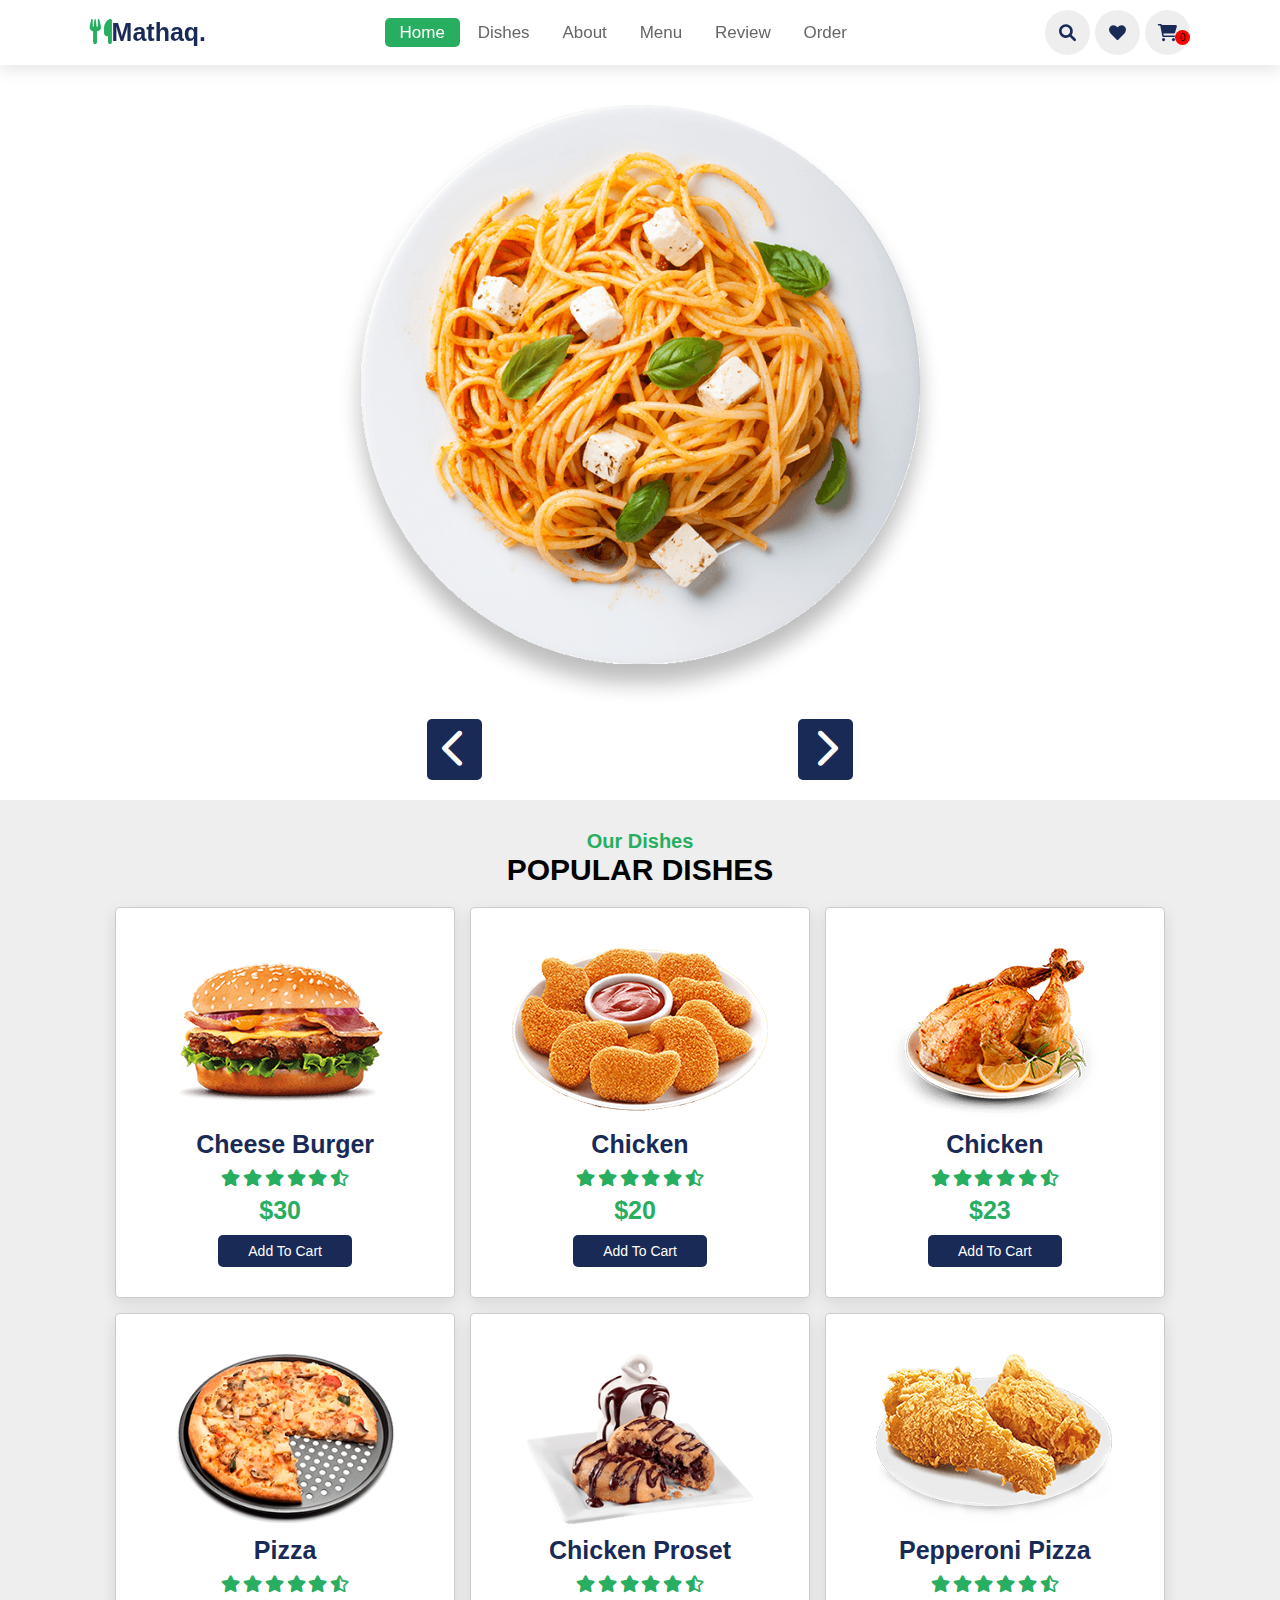
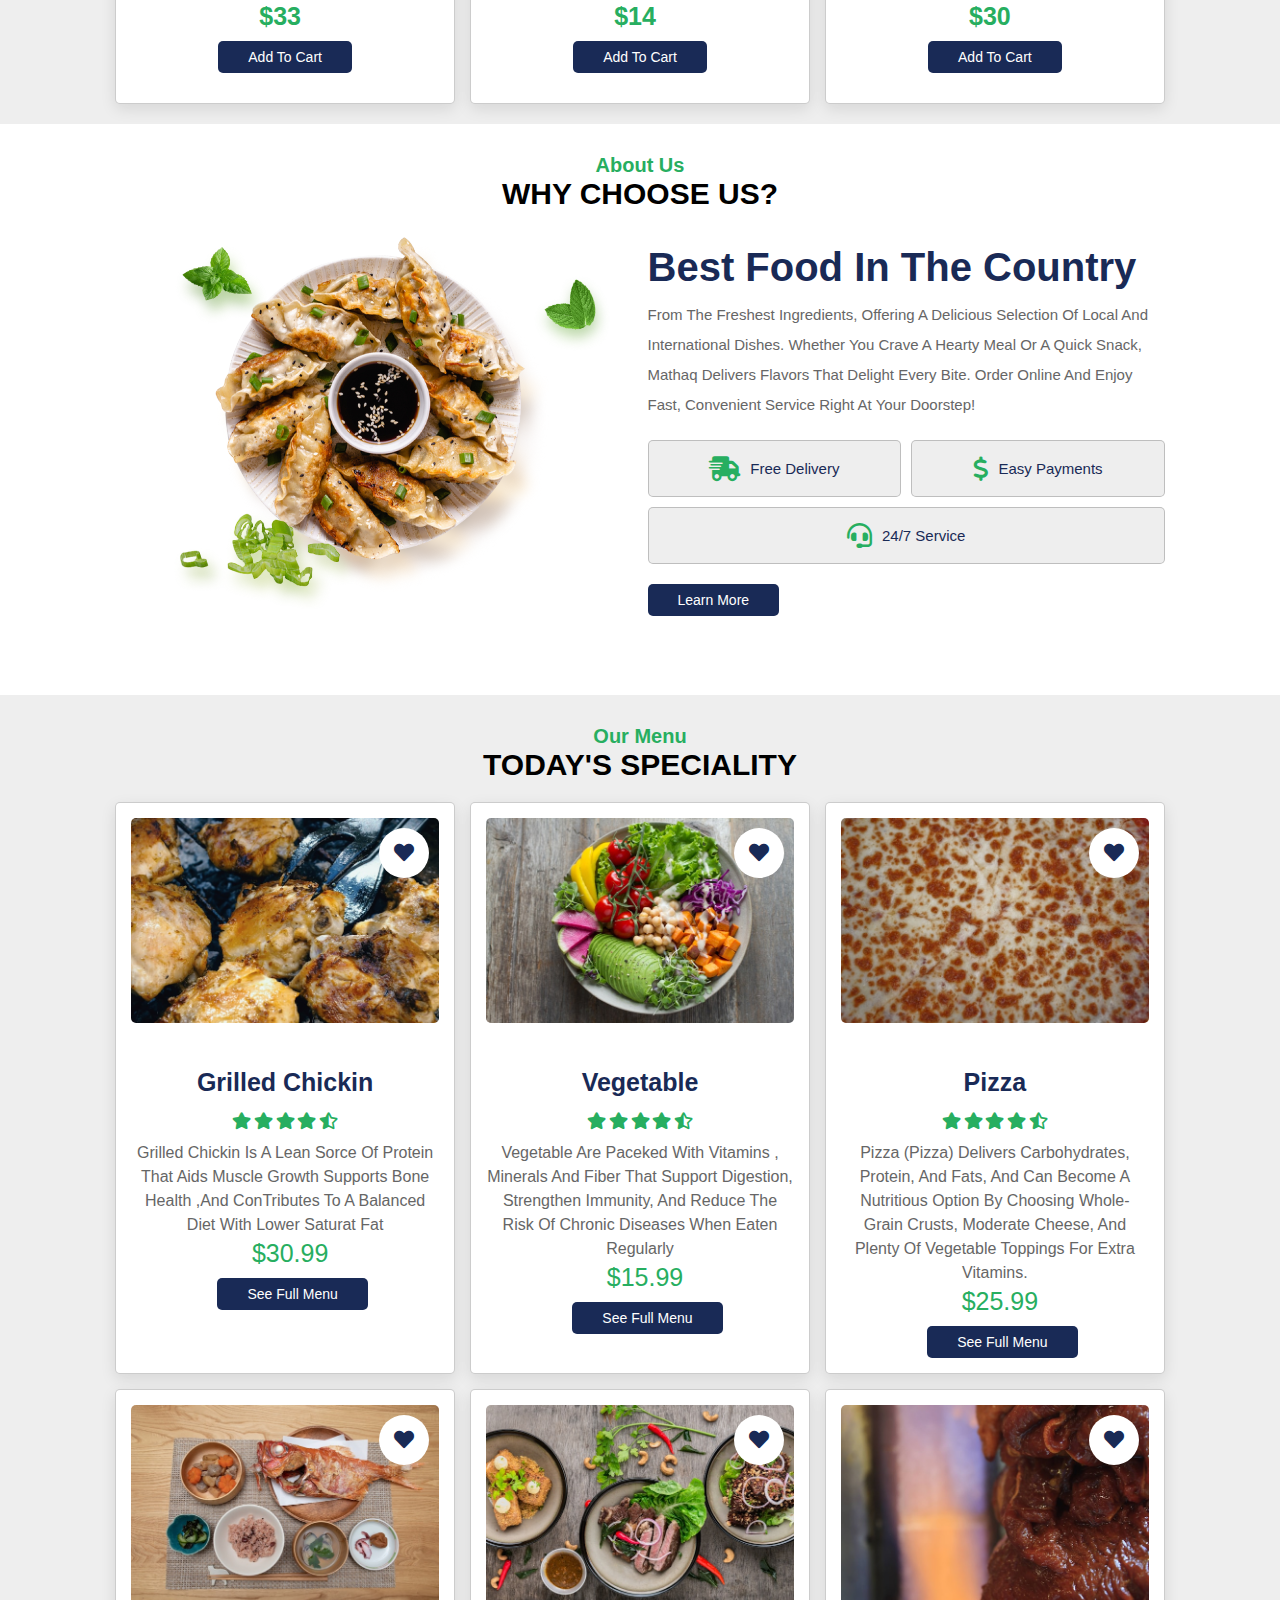
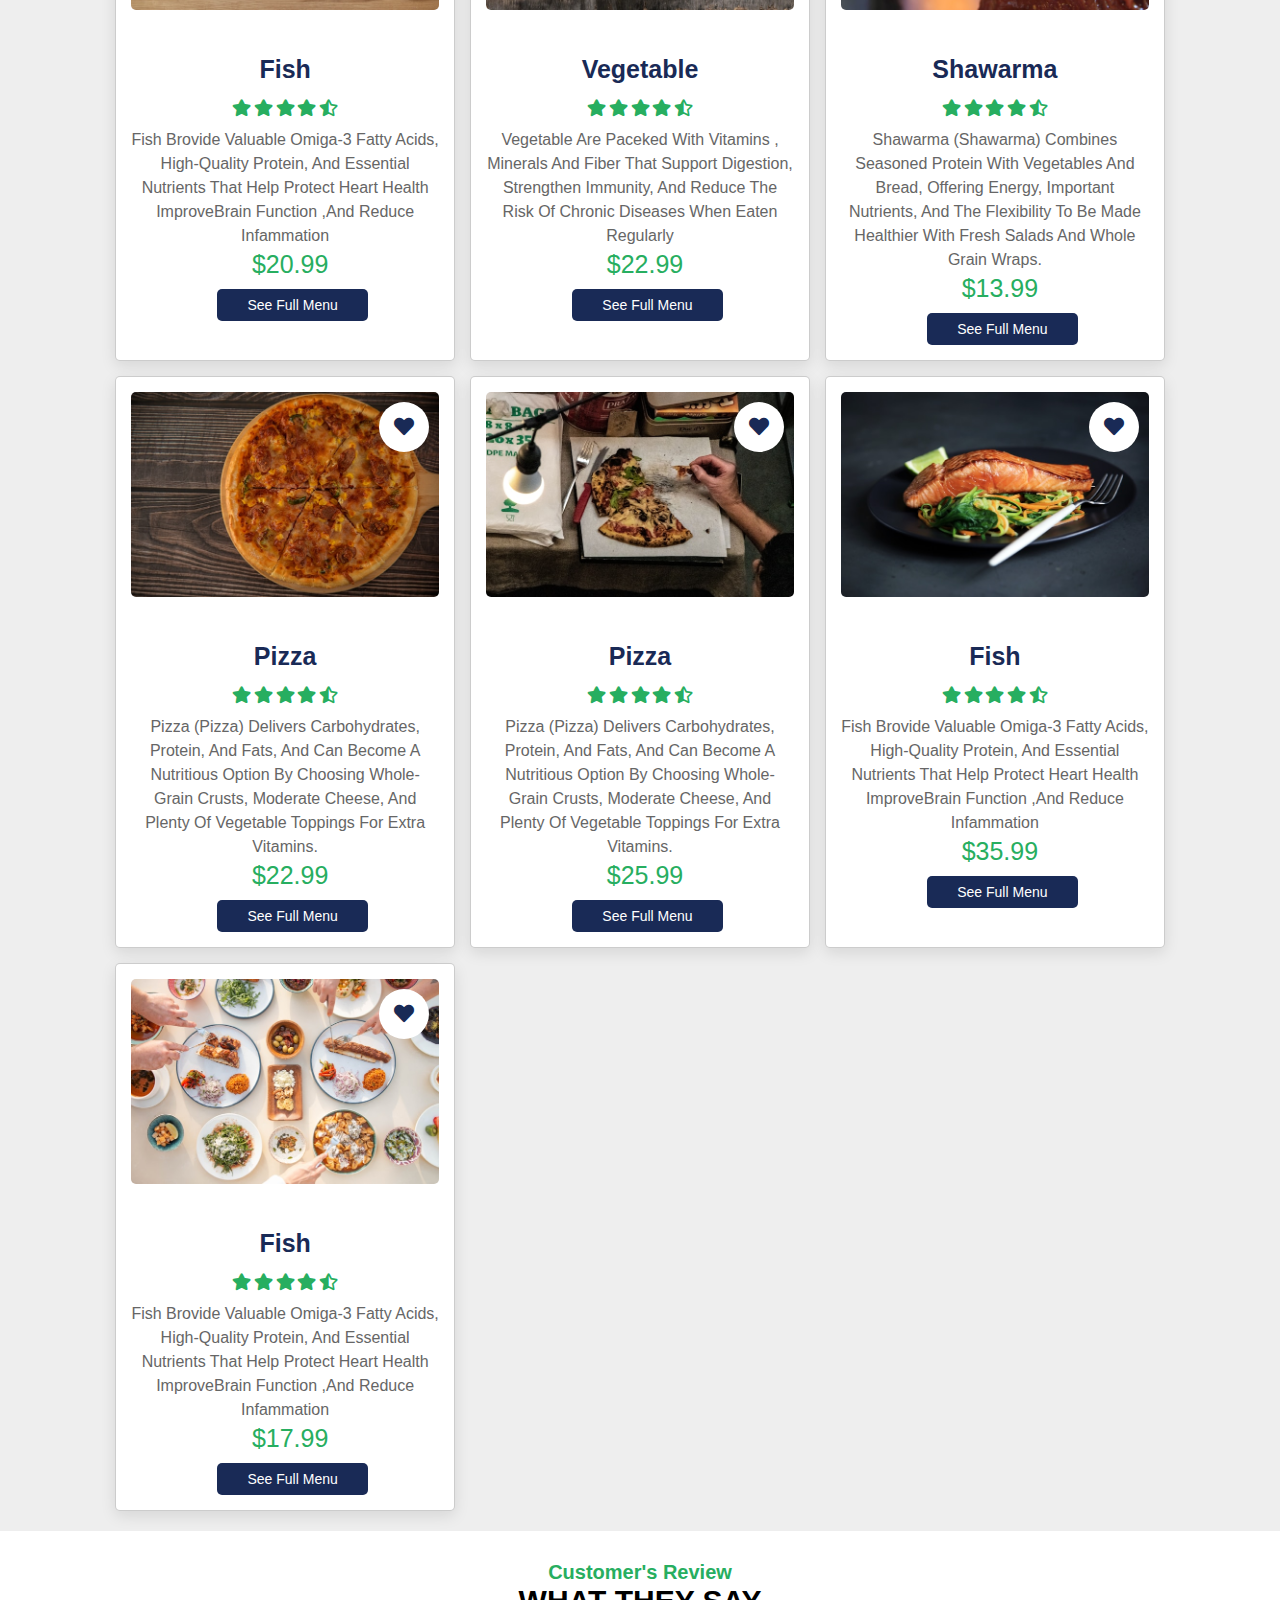
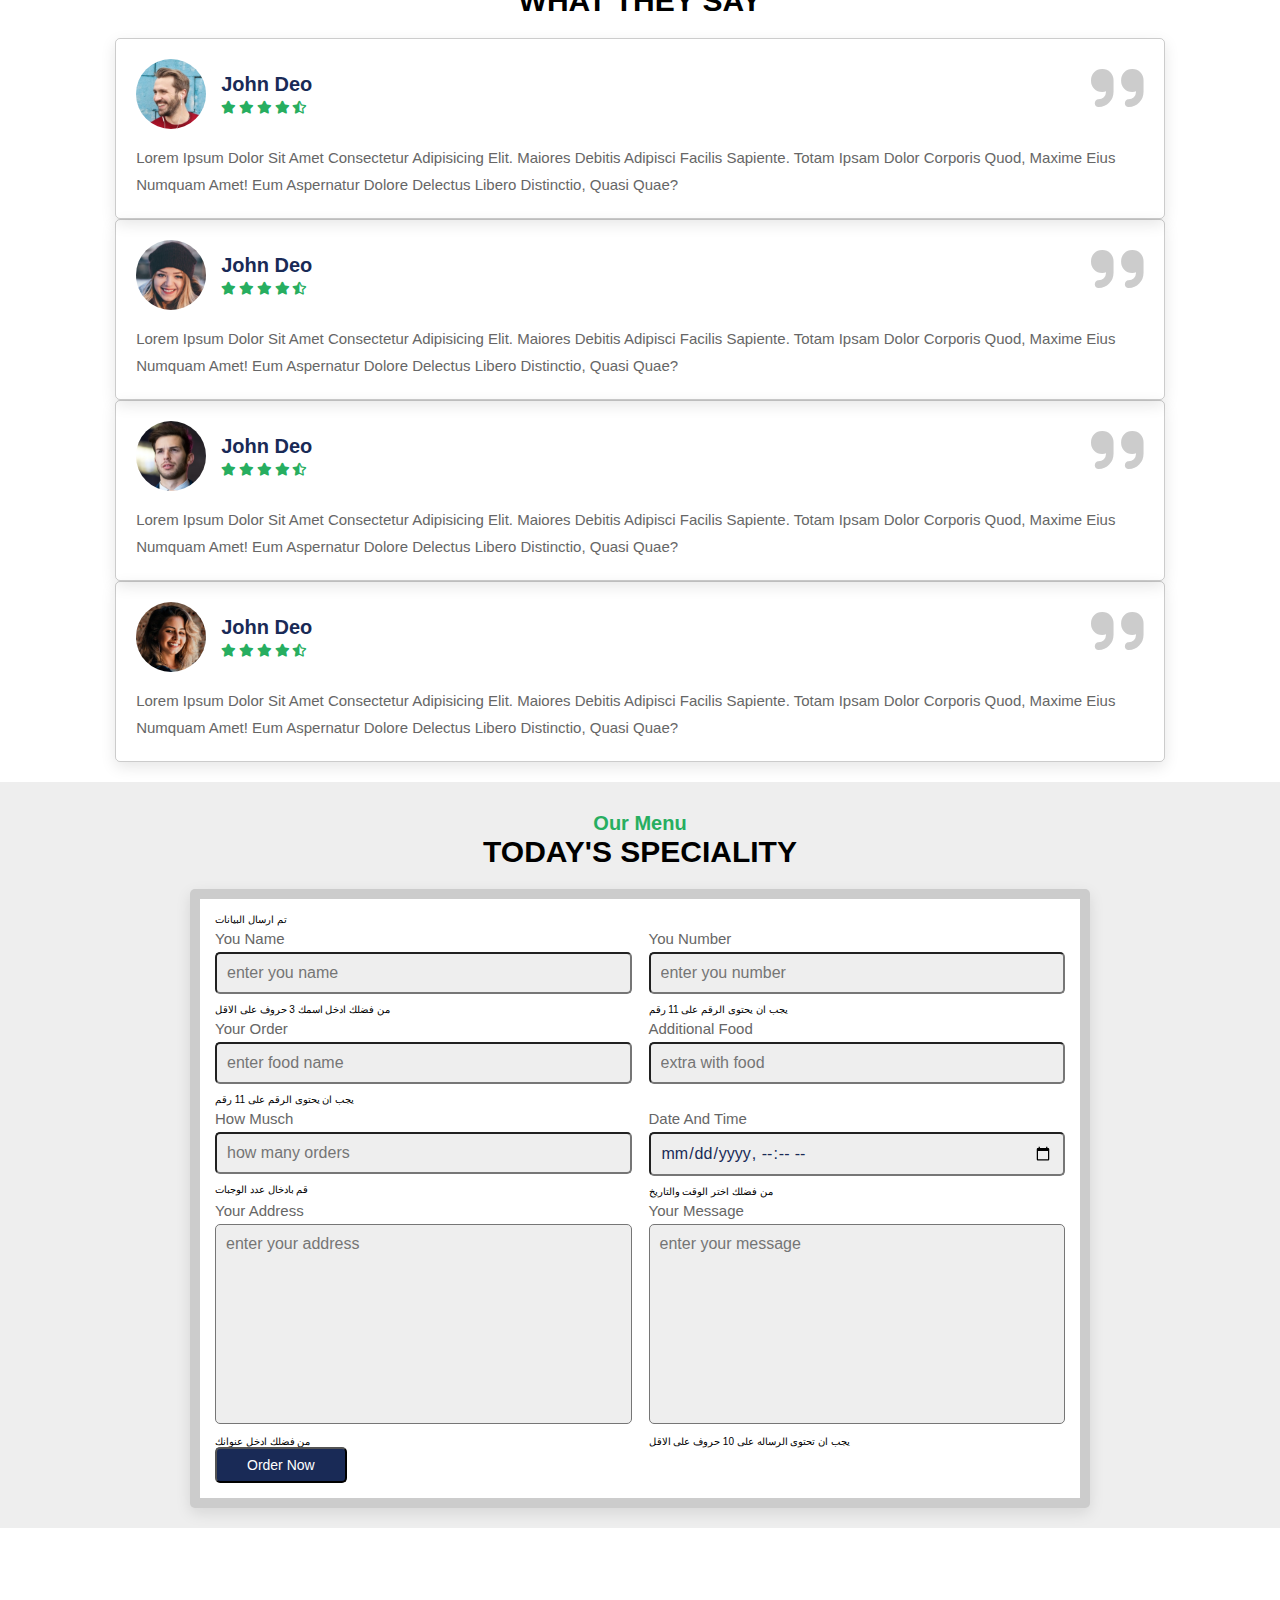
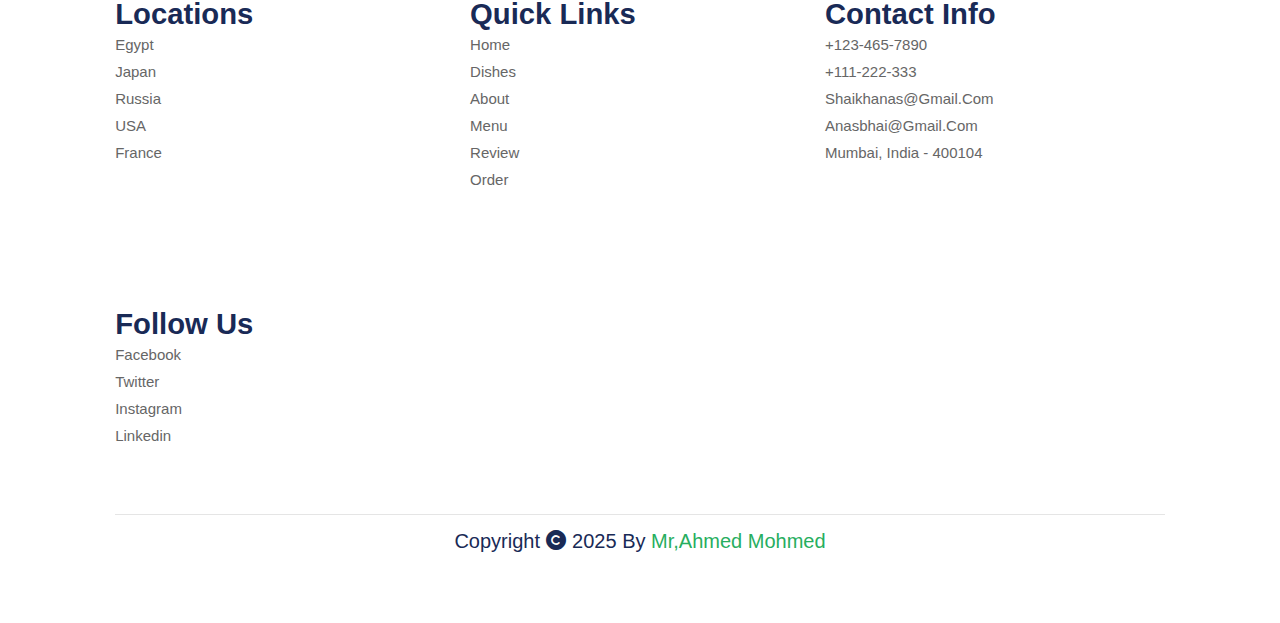
<file: index.html>
<!DOCTYPE html>
<html lang="en">
  <head>
    <meta charset="UTF-8" />
    <meta http-equiv="X-UA-Compatible" content="IE=edge" />
    <meta name="viewport" content="width=device-width, initial-scale=1.0" />
    <title>Mathaq</title>
    <!-- Font Awesome -->
    <link rel="stylesheet" href="css/all.min.css" />
    <!-- Main css style -->
    <link rel="stylesheet" href="css/style.css" />
  </head>
  <body  id="container">
    <!-- -------header section starts--------- -->
    <header>
      <a href="#" class="logo"><i class="fas fa-utensils"></i>Mathaq.</a>
      <nav class="navbar">
        <a class="active" href="#home">home</a>
        <a href="#dishes">dishes</a>
        <a href="#about">about</a>
        <a href="#menu">menu</a>
        <a href="#review">review</a>
        <a href="#order">order</a>
      </nav>
      <div class="icons">
        <i class="fas fa-bars" id="menu-bars"></i>
        <i class="fas fa-search" id="search-icon"></i>
        <a href="#" class="fas fa-heart"></a>
        <div class="icon-cart">
          <i  class="fas fa-shopping-cart" id="card"></i>
          <span>0</span>
        </div>
      </div>
    </header> 
    <!-- ------- header section ends --------- -->

    <!-- ------ search form ---------- -->
    <form action="" id="search-form">
      <input
        type="search"
        placeholder="search here..."
        name=""
        id="search-box"
      />
      <label for="search-box" class="fas fa-search"></label>
      <i class="fas fa-times" id="close"></i>
    </form>
    <!-- start sliders -->
    <section class="sliders">
      <div class="slide-item fade">
        <img src="images/home-img-1.png" >
      </div>
      <div class="slide-item fade">
        <img src="images/home-img-2.png" >
      </div>
      <div class="slide-item fade">
        <img src="images/home-img-3.png" >
      </div>
      <div class="navction">
        <button onclick="navslider(-1)"><i class="fa-solid fa-chevron-left"></i></button>
        <button onclick="navslider(1)"><i class="fa-solid fa-chevron-right"></i></button>
      </div>
    </section>
    <!-- End sliders -->
    <!-- dishes section starts -->
    <section class="dishes" id="dishes">
      <h3 class="sub-heading">our dishes</h3>
      <h1 class="heading">popular dishes</h1>

      <div class="box-container">

      </div>
    </section>
    <!-- dishes section ends -->

    <!-- about section starts -->
    <section class="about" id="about">
      <h3 class="sub-heading">about us</h3>
      <h1 class="heading">why choose us?</h1>

      <div class="row">
        <div class="image">
          <img src="images/about-img.png" alt="" />
        </div>
        <div class="content">
          <h3>best food in the country</h3>
          <p>
            from the freshest ingredients, offering a delicious selection of local and international dishes. Whether you crave a hearty meal or a quick snack, Mathaq delivers flavors that delight every bite. Order online and enjoy fast, convenient service right at your doorstep!
          </p>
          <div class="icons-container">
            <div class="icons">
              <i class="fas fa-shipping-fast"></i>
              <span>free delivery</span>
            </div>
            <div class="icons">
              <i class="fas fa-dollar-sign"></i>
              <span>easy payments</span>
            </div>
            <div class="icons">
              <i class="fas fa-headset"></i>
              <span>24/7 service</span>
            </div>
          </div>
          <a href="" class="btn">learn more</a>
        </div>
      </div>
    </section>
    <!-- about section ends -->

    <!-- menu section starts -->
    <section class="menu" id="menu">
      <h3 class="sub-heading">our menu</h3>
      <h1 class="heading">today's speciality</h1>

      <div class="box-container">
        <div  class="box">
          <div class="image">
            <img src="images/menuNew-1.jpg" alt="" />
            <a href="#" class="fas fa-heart"></a>
          </div>
          <h3 class="titel-fode"> Grilled Chickin </h3>
          <div  class="stars">
            <i class="fas fa-star"></i>
            <i class="fas fa-star"></i>
            <i class="fas fa-star"></i>
            <i class="fas fa-star"></i>
            <i class="fas fa-star-half-alt"></i>
          </div>
          <p>
            Grilled Chickin is a lean Sorce Of Protein That Aids Muscle Growth 
            Supports Bone Health ,and ConTributes To A Balanced Diet With Lower Saturat fat 
          </p>
            <div>
              <span class="price">$30.99</span>
            </div>
            <button class="btn"><a href="dashboard.html">See Full Menu</a></button>

          </div>

        <div  class="box">
          <div class="image">
            <img src="images/menuNew-2.jpg" alt="" />
            <a href="#" class="fas fa-heart"></a>
          </div>
          <h3 class="titel-fode">vegetable</h3>
          <div  class="stars">
            <i class="fas fa-star"></i>
            <i class="fas fa-star"></i>
            <i class="fas fa-star"></i>
            <i class="fas fa-star"></i>
            <i class="fas fa-star-half-alt"></i>
          </div>
          <p>
            vegetable are paceked With Vitamins , Minerals and fiber 
            that support digestion, Strengthen immunity, and reduce the 
            risk of Chronic Diseases When eaten Regularly
          </p>
            <div>
              <span class="price">$15.99</span>
            </div>
            <button class="btn"><a href="dashboard.html">See Full Menu</a></button>
        </div>

        <div  class="box">
          <div class="image">
            <img src="images/menuNew-3.jpg" alt="" />
            <a href="#" class="fas fa-heart"></a>
          </div>
          <h3 class="titel-fode">Pizza</h3>
          <div  class="stars">
            <i class="fas fa-star"></i>
            <i class="fas fa-star"></i>
            <i class="fas fa-star"></i>
            <i class="fas fa-star"></i>
            <i class="fas fa-star-half-alt"></i>
          </div>
          <p>
            Pizza (Pizza) delivers carbohydrates, protein, and fats, and can become a nutritious option by choosing 
            whole-grain crusts, moderate cheese, and plenty of vegetable toppings for extra vitamins.
            </p>
            <div>
              <span class="price">$25.99</span>
            </div>
            <button class="btn"><a href="dashboard.html">See Full Menu</a></button>
        </div>

        <div  class="box">
          <div class="image">
            <img src="images/menuNew-4.jpg" alt="" />
            <a href="#" class="fas fa-heart"></a>
          </div>
          <h3 class="titel-fode">fish</h3>
          <div  class="stars">
            <i class="fas fa-star"></i>
            <i class="fas fa-star"></i>
            <i class="fas fa-star"></i>
            <i class="fas fa-star"></i>
            <i class="fas fa-star-half-alt"></i>
          </div>
          <p>
            fish Brovide Valuable Omiga-3 Fatty Acids, high-quality Protein, 
            and essential Nutrients That Help Protect Heart Health ImproveBrain 
            Function ,and reduce Infammation
          </p>
            <div>
              <span class="price">$20.99</span>
            </div>
            <button class="btn"><a href="dashboard.html">See Full Menu</a></button>
        </div>

        <div  class="box">
          <div class="image">
            <img src="images/menuNew-5.jpg" alt="" />
            <a href="#" class="fas fa-heart"></a>
          </div>
          <h3 class="titel-fode">vegetable</h3>
          <div  class="stars">
            <i class="fas fa-star"></i>
            <i class="fas fa-star"></i>
            <i class="fas fa-star"></i>
            <i class="fas fa-star"></i>
            <i class="fas fa-star-half-alt"></i>
          </div>
          <p>
            vegetable are paceked With Vitamins , Minerals and fiber 
            that support digestion, Strengthen immunity, and reduce the 
            risk of Chronic Diseases When eaten Regularly
          </p>
            <div>
              <span class="price">$22.99</span>
            </div>
            <button class="btn"><a href="dashboard.html">See Full Menu</a></button>
        </div>

        <div  class="box">
          <div class="image">
            <img src="images/menuNew-6.jpg" alt="" />
            <a href="#" class="fas fa-heart"></a>
          </div>
          <h3 class="titel-fode">Shawarma</h3>
          <div  class="stars">
            <i class="fas fa-star"></i>
            <i class="fas fa-star"></i>
            <i class="fas fa-star"></i>
            <i class="fas fa-star"></i>
            <i class="fas fa-star-half-alt"></i>
          </div>
          <p>
            Shawarma (Shawarma) combines seasoned protein with vegetables and bread, offering energy, 
            important nutrients, and the flexibility to be made healthier with fresh salads and whole grain wraps.
          </p>
            <div>
              <span class="price">$13.99</span>
            </div>
            <button class="btn"><a href="dashboard.html">See Full Menu</a></button>
        </div>

        <div  class="box">
          <div class="image">
            <img src="images/menuNew-7.jpg" alt="" />
            <a href="#" class="fas fa-heart"></a>
          </div>
          <h3 class="titel-fode">Pizza</h3>
          <div  class="stars">
            <i class="fas fa-star"></i>
            <i class="fas fa-star"></i>
            <i class="fas fa-star"></i>
            <i class="fas fa-star"></i>
            <i class="fas fa-star-half-alt"></i>
          </div>
          <p>
            Pizza (Pizza) delivers carbohydrates, protein, and fats, and can become a nutritious option by choosing 
            whole-grain crusts, moderate cheese, and plenty of vegetable toppings for extra vitamins.
          </p>
            <div>
              <span class="price">$22.99</span>
            </div>
            <button class="btn"><a href="dashboard.html">See Full Menu</a></button>
        </div>
        <div  class="box">
          <div class="image">
            <img src="images/menuNew-8.jpg" alt="" />
            <a href="#" class="fas fa-heart"></a>
          </div>
          <h3 class="titel-fode">Pizza</h3>
          <div  class="stars">
            <i class="fas fa-star"></i>
            <i class="fas fa-star"></i>
            <i class="fas fa-star"></i>
            <i class="fas fa-star"></i>
            <i class="fas fa-star-half-alt"></i>
          </div>
          <p>
            Pizza (Pizza) delivers carbohydrates, protein, and fats, and can become a nutritious option by choosing 
            whole-grain crusts, moderate cheese, and plenty of vegetable toppings for extra vitamins.
          </p>
            <div>
              <span class="price">$25.99</span>
            </div>
            <button class="btn"><a href="dashboard.html">See Full Menu</a></button>
        </div>
        
        <div  class="box">
          <div class="image">
            <img src="images/menuNew-9.jpg" alt="" />
            <a href="#" class="fas fa-heart"></a>
          </div>
          <h3 class="titel-fode">fish</h3>
          <div  class="stars">
            <i class="fas fa-star"></i>
            <i class="fas fa-star"></i>
            <i class="fas fa-star"></i>
            <i class="fas fa-star"></i>
            <i class="fas fa-star-half-alt"></i>
          </div>
          <p>
            fish Brovide Valuable Omiga-3 Fatty Acids, high-quality Protein, 
            and essential Nutrients That Help Protect Heart Health ImproveBrain 
            Function ,and reduce Infammation
          </p>
            <div>
              <span class="price">$35.99</span>
            </div>
            <button class="btn"><a href="dashboard.html">See Full Menu</a></button>
        </div>

        <div  class="box">
          <div class="image">
            <img src="images/menuNew-10.jpg" alt="" />
            <a href="#" class="fas fa-heart"></a>
          </div>
          <h3 class="titel-fode">fish</h3>
          <div  class="stars">
            <i class="fas fa-star"></i>
            <i class="fas fa-star"></i>
            <i class="fas fa-star"></i>
            <i class="fas fa-star"></i>
            <i class="fas fa-star-half-alt"></i>
          </div>
          <p>
            fish Brovide Valuable Omiga-3 Fatty Acids, high-quality Protein, 
            and essential Nutrients That Help Protect Heart Health ImproveBrain 
            Function ,and reduce Infammation
          </p>
            <div>
              <span class="price">$17.99</span>
            </div>
            <button class="btn"><a href="dashboard.html">See Full Menu</a></button>
        </div>
      </div>
    </section>
    <!-- menu section ends -->

    <!-- review section starts -->
    <section class="review" id="review">
      <h3 class="sub-heading">customer's review</h3>
      <h1 class="heading">what they say</h1>

      <div class="swiper review-slider">
        <div class="swiper-wrapper">
          <div class="swiper-slide slide">
            <i class="fas fa-quote-right"></i>
            <div class="user">
              <img src="images/pic-1.png" alt="" />
              <div class="user-info">
                <h3>john deo</h3>
                <div class="stars">
                  <i class="fas fa-star"></i>
                  <i class="fas fa-star"></i>
                  <i class="fas fa-star"></i>
                  <i class="fas fa-star"></i>
                  <i class="fas fa-star-half-alt"></i>
                </div>
              </div>
            </div>
            <p>
              Lorem ipsum dolor sit amet consectetur adipisicing elit. Maiores
              debitis adipisci facilis sapiente. Totam ipsam dolor corporis
              quod, maxime eius numquam amet! Eum aspernatur dolore delectus
              libero distinctio, quasi quae?
            </p>
          </div>

          <div class="swiper-slide slide">
            <i class="fas fa-quote-right"></i>
            <div class="user">
              <img src="images/pic-2.png" alt="" />
              <div class="user-info">
                <h3>john deo</h3>
                <div class="stars">
                  <i class="fas fa-star"></i>
                  <i class="fas fa-star"></i>
                  <i class="fas fa-star"></i>
                  <i class="fas fa-star"></i>
                  <i class="fas fa-star-half-alt"></i>
                </div>
              </div>
            </div>
            <p>
              Lorem ipsum dolor sit amet consectetur adipisicing elit. Maiores
              debitis adipisci facilis sapiente. Totam ipsam dolor corporis
              quod, maxime eius numquam amet! Eum aspernatur dolore delectus
              libero distinctio, quasi quae?
            </p>
          </div>

          <div class="swiper-slide slide">
            <i class="fas fa-quote-right"></i>
            <div class="user">
              <img src="images/pic-3.png" alt="" />
              <div class="user-info">
                <h3>john deo</h3>
                <div class="stars">
                  <i class="fas fa-star"></i>
                  <i class="fas fa-star"></i>
                  <i class="fas fa-star"></i>
                  <i class="fas fa-star"></i>
                  <i class="fas fa-star-half-alt"></i>
                </div>
              </div>
            </div>
            <p>
              Lorem ipsum dolor sit amet consectetur adipisicing elit. Maiores
              debitis adipisci facilis sapiente. Totam ipsam dolor corporis
              quod, maxime eius numquam amet! Eum aspernatur dolore delectus
              libero distinctio, quasi quae?
            </p>
          </div>

          <div class="swiper-slide slide">
            <i class="fas fa-quote-right"></i>
            <div class="user">
              <img src="images/pic-4.png" alt="" />
              <div class="user-info">
                <h3>john deo</h3>
                <div class="stars">
                  <i class="fas fa-star"></i>
                  <i class="fas fa-star"></i>
                  <i class="fas fa-star"></i>
                  <i class="fas fa-star"></i>
                  <i class="fas fa-star-half-alt"></i>
                </div>
              </div>
            </div>
            <p>
              Lorem ipsum dolor sit amet consectetur adipisicing elit. Maiores
              debitis adipisci facilis sapiente. Totam ipsam dolor corporis
              quod, maxime eius numquam amet! Eum aspernatur dolore delectus
              libero distinctio, quasi quae?
            </p>
          </div>
        </div>
      </div>
    </section>
    <!-- review section ends -->

    <!--  order section starts-->
    <section class="order" id="order">
      <h3 class="sub-heading">our menu</h3>
      <h1 class="heading">today's speciality</h1>
      <form id="form" action="">
        <div class="successMessage" id="successMessage">
          تم ارسال البيانات
        </div>
        <div class="inputBox">
          <div class="input">
            <span>you name</span>
            <input id="name"  type="text" placeholder="enter you name"/>
            <div class="eror" id="nameEror">من فضلك ادخل اسمك 3 حروف على الاقل</div>
          </div>
          <div class="input">
            <span>you number</span>
            <input id="youNumber" type="number" placeholder="enter you number" />
            <div class="eror" id="NumbernameEror">يجب ان يحتوى الرقم على 11 رقم</div>
          </div>
          <div class="input">
            <span>your order</span>
            <input id="foodName" type="text" placeholder="enter food name" />
            <div class="eror" id="foodNameEror">يجب ان يحتوى الرقم على 11 رقم</div>
          </div>
          <div class="input">
            <span>additional food</span>
            <input id="extraWithFood" type="text" placeholder="extra with food" />
          </div>
          <div class="input">
            <span>how musch</span>
            <input id="howManyOrders" type="number" placeholder="how many orders" />
            <div class="eror" id="how_musch">قم بادخال عدد الوجبات</div>
          </div>
          <div class="input">
            <span>date and time</span>
            <input id="datetime-local" type="datetime-local" placeholder="extra with food" />
            <div class="eror" id="dateEror">من فضلك اختر الوقت والتاريخ</div>
          </div>
        </div>
        <div class="inputBox">
          <div class="input">
            <span>your address</span>
            <textarea
              name=""
              placeholder="enter your address"
              id="yourAddress"
              cols="30"
              rows="10"
            ></textarea>
            <div class="eror" id="addressEror">من فضلك ادخل عنوانك</div>
          </div>
          <div class="input">
            <span>your message</span>
            <textarea name=""placeholder="enter your message"id="yourMessage"cols="30"rows="10"
            ></textarea>
            <div class="eror" id="messageEror">يجب ان تحتوى الرساله على 10 حروف على الاقل</div>
          </div>
        </div>

        <input id="inp" type="submit" value="order now" class="btn" />
      </form>

    </section>
    <!--  order section ends-->

    <!-- footer section starts -->
    <section class="footer">
      <div class="box-container">
        <div class="box">
          <h3>locations</h3>
          <a href="#">Egypt</a>
          <a href="#">japan</a>
          <a href="#">russia</a>
          <a href="#">USA</a>
          <a href="#">france</a>
        </div>

        <div class="box">
          <h3>quick links</h3>
          <a href="#">home</a>
          <a href="#dishes">dishes</a>
          <a href="#about">about</a>
          <a href="#menu">menu</a>
          <a href="#review">review</a>
          <a href="#order">order</a>
        </div>

        <div class="box">
          <h3>contact info</h3>
          <a href="#">+123-465-7890</a>
          <a href="#">+111-222-333</a>
          <a href="#">shaikhanas@gmail.com</a>
          <a href="#">anasbhai@gmail.com</a>
          <a href="#">mumbai, india - 400104</a>
        </div>

        <div class="box">
          <h3>follow us</h3>
          <a href="https://www.facebook.com/share/1Do4MUq3XC/">facebook</a>
          <a href="#">twitter</a>
          <a href="https://www.instagram.com/ahmed_mohmed4376?igsh=MTN0dWtpbmpxaGxvbg==">instagram</a>
          <a href="#">linkedin</a>
        </div>
      </div>
      <div class="credit">
        copyright <i class="fa-solid fa-copyright copy-rights"></i> 2025 by
        <span>mr,Ahmed Mohmed</span>
      </div>
    </section>
    <!-- footer section ends -->
    
    <!-- Start cart-->
    <div class="cartTap">
      <h1>Shopping Cart</h1>
      <div class="listCart">
        <div class="item">
         
        </div>
      </div>
      <div class="CartBtn">
        <button class="close">close</button>
        <button class="CheckOut">Check Out</button>
      </div>
    </div>
    <div class="btn-scrol">
      <i class="fa-solid fa-arrow-up"></i>
    </div>
    <!-- end cart-->
    <script src="script/App.js"></script>
  </body>
</html>
</file>
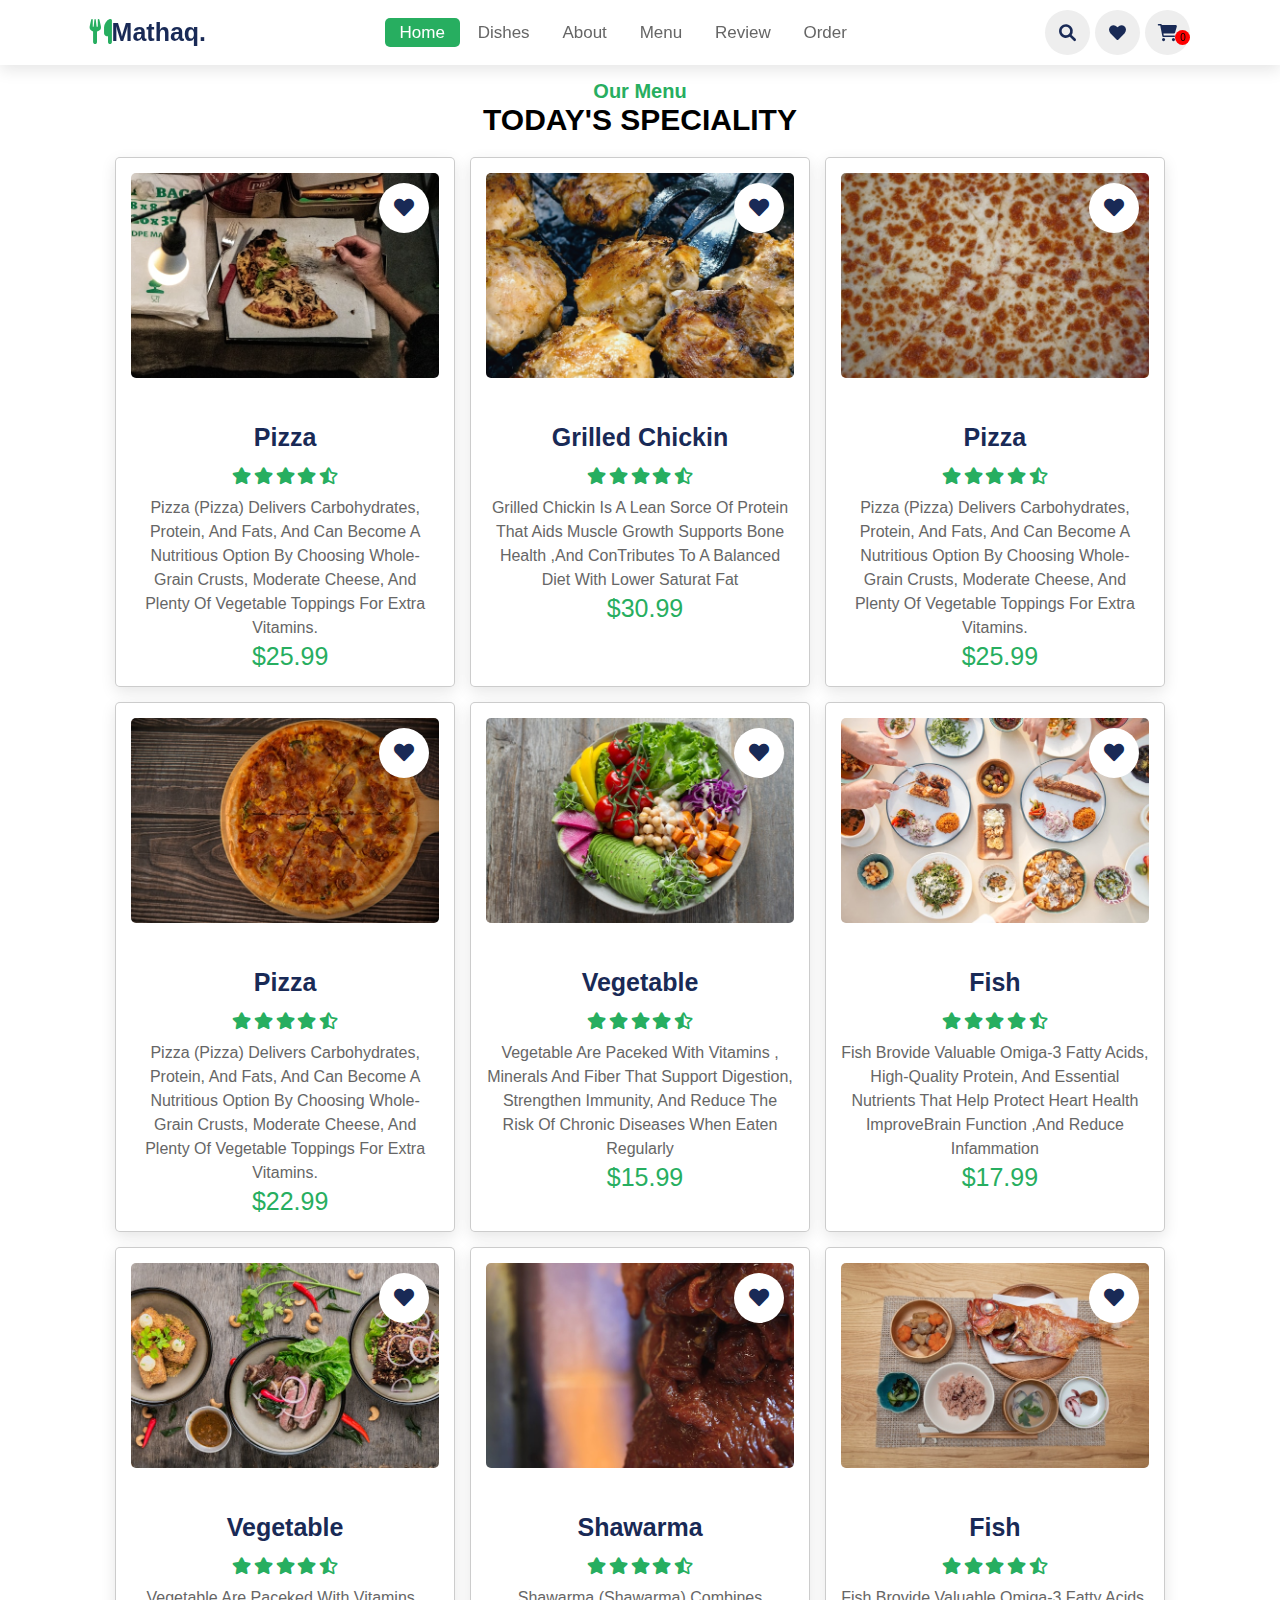
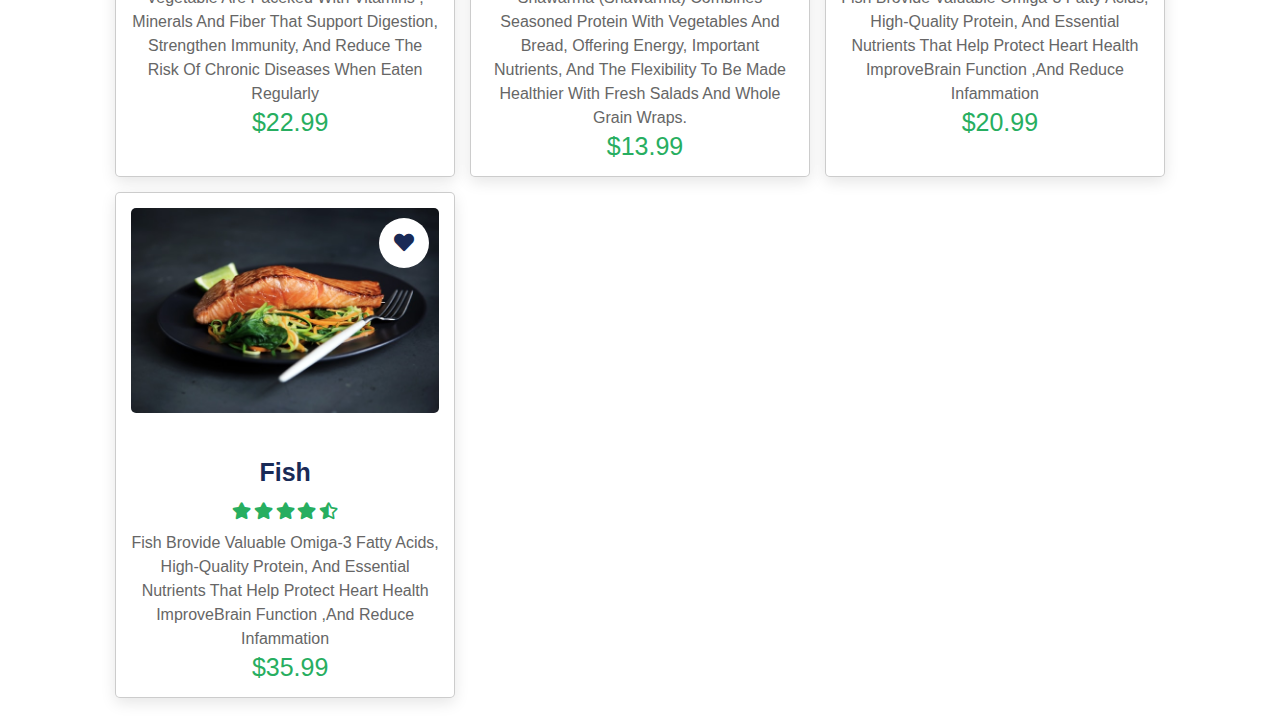
<file: dashboard.html>
<!DOCTYPE html>
<html lang="en">
  <head>
    <meta charset="UTF-8" />
    <meta http-equiv="X-UA-Compatible" content="IE=edge" />
    <meta name="viewport" content="width=device-width, initial-scale=1.0" />
    <title>Mathaq</title>
    <!-- Font Awesome -->
    <link rel="stylesheet" href="css/all.min.css" />
    <!-- Main css style -->
    <link rel="stylesheet" href="css/style.css" />
  </head>
  <body  id="container">
    <!-- -------header section starts--------- -->
    <header>
      <a href="#" class="logo"><i class="fas fa-utensils"></i>Mathaq.</a>
      <nav class="navbar">
        <a class="active" href="#home">home</a>
        <a href="#dishes">dishes</a>
        <a href="#about">about</a>
        <a href="#menu">menu</a>
        <a href="#review">review</a>
        <a href="#order">order</a>
      </nav>
      <div class="icons">
        <i class="fas fa-bars" id="menu-bars"></i>
        <i class="fas fa-search" id="search-icon"></i>
        <a href="#" class="fas fa-heart"></a>
        <div class="icon-cart">
          <i  class="fas fa-shopping-cart" id="card"></i>
          <span>0</span>
        </div>
      </div>
    </header> 
    <!-- ------- header section ends --------- -->

    <!-- ------ search form ---------- -->
    <form action="" id="search-form">
      <input
        type="search"
        placeholder="search here..."
        name=""
        id="search-box"
      />
      <label for="search-box" class="fas fa-search"></label>
      <i class="fas fa-times" id="close"></i>
    </form>




    <!-- menu section starts -->
    <section class="menu" id="menu">
      <h3 class="sub-heading">our menu</h3>
      <h1 class="heading">today's speciality</h1>

      <div class="box-container">

        <div  class="box">
          <div class="image">
            <img src="images/menuNew-8.jpg" alt="" />
            <a href="#" class="fas fa-heart"></a>
          </div>
          <h3 class="titel-fode">Pizza</h3>
          <div  class="stars">
            <i class="fas fa-star"></i>
            <i class="fas fa-star"></i>
            <i class="fas fa-star"></i>
            <i class="fas fa-star"></i>
            <i class="fas fa-star-half-alt"></i>
          </div>
          <p>
            Pizza (Pizza) delivers carbohydrates, protein, and fats, and can become a nutritious option by choosing 
            whole-grain crusts, moderate cheese, and plenty of vegetable toppings for extra vitamins.
          </p>
            <div>
              <span class="price">$25.99</span>
            </div>
        </div>

        <div  class="box">
          <div class="image">
            <img src="images/menuNew-1.jpg" alt="" />
            <a href="#" class="fas fa-heart"></a>
          </div>
          <h3 class="titel-fode"> Grilled Chickin </h3>
          <div  class="stars">
            <i class="fas fa-star"></i>
            <i class="fas fa-star"></i>
            <i class="fas fa-star"></i>
            <i class="fas fa-star"></i>
            <i class="fas fa-star-half-alt"></i>
          </div>
          <p>
            Grilled Chickin is a lean Sorce Of Protein That Aids Muscle Growth 
            Supports Bone Health ,and ConTributes To A Balanced Diet With Lower Saturat fat 
          </p>
            <div>
              <span class="price">$30.99</span>
            </div>
        </div>
          
        <div  class="box">
          <div class="image">
            <img src="images/menuNew-3.jpg" alt="" />
            <a href="#" class="fas fa-heart"></a>
          </div>
          <h3 class="titel-fode">Pizza</h3>
          <div  class="stars">
            <i class="fas fa-star"></i>
            <i class="fas fa-star"></i>
            <i class="fas fa-star"></i>
            <i class="fas fa-star"></i>
            <i class="fas fa-star-half-alt"></i>
          </div>
          <p>
            Pizza (Pizza) delivers carbohydrates, protein, and fats, and can become a nutritious option by choosing 
            whole-grain crusts, moderate cheese, and plenty of vegetable toppings for extra vitamins.
            </p>
            <div>
              <span class="price">$25.99</span>
            </div>
        </div>

        <div  class="box">
          <div class="image">
            <img src="images/menuNew-7.jpg" alt="" />
            <a href="#" class="fas fa-heart"></a>
          </div>
          <h3 class="titel-fode">Pizza</h3>
          <div  class="stars">
            <i class="fas fa-star"></i>
            <i class="fas fa-star"></i>
            <i class="fas fa-star"></i>
            <i class="fas fa-star"></i>
            <i class="fas fa-star-half-alt"></i>
          </div>
          <p>
            Pizza (Pizza) delivers carbohydrates, protein, and fats, and can become a nutritious option by choosing 
            whole-grain crusts, moderate cheese, and plenty of vegetable toppings for extra vitamins.
          </p>
            <div>
              <span class="price">$22.99</span>
            </div>
        </div>

        <div  class="box">
          <div class="image">
            <img src="images/menuNew-2.jpg" alt="" />
            <a href="#" class="fas fa-heart"></a>
          </div>
          <h3 class="titel-fode">vegetable</h3>
          <div  class="stars">
            <i class="fas fa-star"></i>
            <i class="fas fa-star"></i>
            <i class="fas fa-star"></i>
            <i class="fas fa-star"></i>
            <i class="fas fa-star-half-alt"></i>
          </div>
          <p>
            vegetable are paceked With Vitamins , Minerals and fiber 
            that support digestion, Strengthen immunity, and reduce the 
            risk of Chronic Diseases When eaten Regularly
          </p>
            <div>
              <span class="price">$15.99</span>
            </div>
        </div>

        <div  class="box">
          <div class="image">
            <img src="images/menuNew-10.jpg" alt="" />
            <a href="#" class="fas fa-heart"></a>
          </div>
          <h3 class="titel-fode">fish</h3>
          <div  class="stars">
            <i class="fas fa-star"></i>
            <i class="fas fa-star"></i>
            <i class="fas fa-star"></i>
            <i class="fas fa-star"></i>
            <i class="fas fa-star-half-alt"></i>
          </div>
          <p>
            fish Brovide Valuable Omiga-3 Fatty Acids, high-quality Protein, 
            and essential Nutrients That Help Protect Heart Health ImproveBrain 
            Function ,and reduce Infammation
          </p>
            <div>
              <span class="price">$17.99</span>
            </div>
        </div>


        <div  class="box">
          <div class="image">
            <img src="images/menuNew-5.jpg" alt="" />
            <a href="#" class="fas fa-heart"></a>
          </div>
          <h3 class="titel-fode">vegetable</h3>
          <div  class="stars">
            <i class="fas fa-star"></i>
            <i class="fas fa-star"></i>
            <i class="fas fa-star"></i>
            <i class="fas fa-star"></i>
            <i class="fas fa-star-half-alt"></i>
          </div>
          <p>
            vegetable are paceked With Vitamins , Minerals and fiber 
            that support digestion, Strengthen immunity, and reduce the 
            risk of Chronic Diseases When eaten Regularly
          </p>
            <div>
              <span class="price">$22.99</span>
            </div>
        </div>

        <div  class="box">
          <div class="image">
            <img src="images/menuNew-6.jpg" alt="" />
            <a href="#" class="fas fa-heart"></a>
          </div>
          <h3 class="titel-fode">Shawarma</h3>
          <div  class="stars">
            <i class="fas fa-star"></i>
            <i class="fas fa-star"></i>
            <i class="fas fa-star"></i>
            <i class="fas fa-star"></i>
            <i class="fas fa-star-half-alt"></i>
          </div>
          <p>
            Shawarma (Shawarma) combines seasoned protein with vegetables and bread, offering energy, 
            important nutrients, and the flexibility to be made healthier with fresh salads and whole grain wraps.
          </p>
            <div>
              <span class="price">$13.99</span>
            </div>
        </div>



        
        <div  class="box">
          <div class="image">
            <img src="images/menuNew-4.jpg" alt="" />
            <a href="#" class="fas fa-heart"></a>
          </div>
          <h3 class="titel-fode">fish</h3>
          <div  class="stars">
            <i class="fas fa-star"></i>
            <i class="fas fa-star"></i>
            <i class="fas fa-star"></i>
            <i class="fas fa-star"></i>
            <i class="fas fa-star-half-alt"></i>
          </div>
          <p>
            fish Brovide Valuable Omiga-3 Fatty Acids, high-quality Protein, 
            and essential Nutrients That Help Protect Heart Health ImproveBrain 
            Function ,and reduce Infammation
          </p>
            <div>
              <span class="price">$20.99</span>
            </div>
        </div>
        
        <div  class="box">
          <div class="image">
            <img src="images/menuNew-9.jpg" alt="" />
            <a href="#" class="fas fa-heart"></a>
          </div>
          <h3 class="titel-fode">fish</h3>
          <div  class="stars">
            <i class="fas fa-star"></i>
            <i class="fas fa-star"></i>
            <i class="fas fa-star"></i>
            <i class="fas fa-star"></i>
            <i class="fas fa-star-half-alt"></i>
          </div>
          <p>
            fish Brovide Valuable Omiga-3 Fatty Acids, high-quality Protein, 
            and essential Nutrients That Help Protect Heart Health ImproveBrain 
            Function ,and reduce Infammation
          </p>
            <div>
              <span class="price">$35.99</span>
            </div>
        </div>



      </div>
    </section>
    <!-- menu section ends -->



  </body>
</html>
</file>
<file: css/style.css>
:root {
  --green: #27ae60;
  --black: #192a56;
  --light-color: #666;
  --box-shadow: 0 0.5rem 1.5rem #0000001a;
}
* {
  font-family: "Nunito", sans-serif;
  margin: 0;
  padding: 0;
  box-sizing: border-box;
  text-decoration: none;
  outline: none;
  text-transform: capitalize;
  transition: all 0.2s linear;
}
html {
  font-size: 62.5%;
  overflow-x: hidden;
  scroll-padding-top: 5.5rem;
  scroll-behavior: smooth;
}
button{
  outline: none;
  border: none;
}
section {
  padding: 2rem 9%;
}
section:nth-child(even) {
  background: #eee;
}
.sub-heading {
  text-align: center;
  color: var(--green);
  font-size: 2rem;
  padding-top: 1rem;
}
.heading {
  text-align: center;
  color: var(--balck);
  font-size: 3rem;
  padding-bottom: 2rem;
  text-transform: uppercase;
}
.btn {
  margin-top: 1rem;
  display: inline-block;
  font-size: 1.4rem;
  color: #fff;
  background: var(--black);
  border-radius: 0.5rem;
  cursor: pointer;
  padding: 0.8rem 3rem;
}
.btn:hover {
  background: var(--green);
  letter-spacing: 0.1rem;
}
header {
  position: fixed;
  top: 0;
  left: 0;
  right: 0;
  padding: 1rem 7%;
  background: #fff;
  display: flex;
  align-items: center;
  justify-content: space-between;
  z-index: 1000;
  box-shadow: var(--box-shadow);
}
header .logo {
  color: var(--black);
  font-size: 2.5rem;
  font-weight: bolder;
}
header .logo i {
  color: var(--green);
}
header .navbar a {
  font-size: 1.7rem;
  border-radius: 0.5rem;
  padding: 0.5rem 1.5rem;
  color: var(--light-color);
}
header .navbar a.active,
header .navbar a:hover {
  color: #fff;
  background-color: var(--green);
}
header .icons {
  display: flex;
  justify-content: center;
  align-items: center;
}
header .icons i,
header .icons a {
  cursor: pointer;
  margin-left: 0.5rem;
  height: 4.5rem;
  line-height: 4.5rem;
  width: 4.5rem;
  text-align: center;
  font-size: 1.7rem;
  color: var(--black);
  border-radius: 50%;
  background: #eee;
}
header .icons i:hover,
header .icons a:hover {
  color: #fff;
  background-color: var(--green);
  transform: rotate(360deg);
}
header .icons .icon-cart{
  position: relative;
}
header .icons .icon-cart span{
  background-color: red;
  width: 15px;
  height: 15px;
  display: flex;
  justify-content: center;
  align-items: center;
  border-radius: 50%;
  position: absolute;
  top: 20px;
  right: 0px;
}
header .icons #menu-bars {
  display: none;
}

/* ------ search form ---------- */
#search-form {
  position: fixed;
  top: -110%;
  left: 0;
  height: 100%;
  width: 100%;
  z-index: 1004;
  background: rgba(0, 0, 0, 0.5);
  display: flex;
  align-items: center;
  justify-content: center;
  padding: 0 1rem;
}
#search-form.active {
  top: 0;
}
#search-form #search-box {
  width: 50rem;
  border: none;
  border-bottom: 0.1rem solid #fff;
  padding: 1rem 0;
  color: #fff;
  font-size: 3rem;
  text-transform: none;
  background: none;
}
#search-form #search-box::placeholder {
  color: #fff;
}
#search-form #search-box::-webkit-search-cancel-button {
  -webkit-appearance: none;
}
#search-form label {
  color: #fff;
  cursor: pointer;
  font-size: 3rem;
}
#search-form label:hover {
  color: var(--green);
}
#search-form #close {
  position: absolute;
  color: #fff;
  cursor: pointer;
  top: 2rem;
  right: 3rem;
  font-size: 5rem;
}
.sliders{
    text-align: center;
    margin-top: 8rem;
}
.sliders .navction{
  margin-top: 1rem;
  display: flex;
  justify-content: space-evenly;
}
.fade{
  animation: 0.5s text;
}
/* start Animation*/
@keyframes text {
  0%{
    opacity: 0.5;
  }
  100%{
    opacity: 1;
  }
}
/* End Animation*/
.sliders .navction button{
  all: unset;
  margin: 0 5px;
  font-size:4rem;
  color: #fff;
  background: var(--black);
  border-radius: 0.5rem;
  cursor: pointer;
  padding: 0.8rem 1.5rem;
}

/* dishes section starts  */
.dishes .box-container {
  display: grid;
  grid-template-columns: repeat(auto-fit, minmax(29rem, 1fr));
  gap: 1.5rem;
}
.dishes .box-container .box {
  text-align: center;
  padding: 3rem;
  background: #fff;
  border-radius: 0.5rem;
  border: 0.1rem solid rgba(0, 0, 0, 0.2);
  box-shadow: var(--box-shadow);
  position: relative;
  overflow: hidden;
  text-align: center;
}
.dishes .box-container .box .fa-heart,
.dishes .box-container .box .fa-eye {
  position: absolute;
  top: 1.5rem;
  background: #eee;
  border-radius: 50%;
  height: 5rem;
  width: 5rem;
  line-height: 5rem;
  font-size: 2rem;
  color: var(--black);
  transition: 0.5s;
}
.dishes .box-container .box .fa-heart:hover,
.dishes .box-container .box .fa-eye:hover {
  background: var(--green);
  color: #fff;
  rotate: 360deg;
}
.dishes .box-container .box .fa-heart {
  right: -15rem;
}
.dishes .box-container .box .fa-eye {
  left: -15rem;
}
.dishes .box-container .box:hover .fa-heart {
  right: 1.5rem;
}
.dishes .box-container .box:hover .fa-eye {
  left: 1.5rem;
}
.dishes .box-container .box img {
  height: 17rem;
  margin: 1rem 0;
}
.dishes .box-container .box h3 ,.dishes .box-container .box .titel-fode {
  color: var(--black);
  font-size: 2.5rem;
}
.dishes .box-container .box .stars {
  padding: 1rem 0;
}
.dishes .box-container .box .stars i {
  font-size: 1.7rem;
  color: var(--green);
}
.dishes .box-container .box span {
  color: var(--green);
  font-weight: bolder;
  margin-right: 1rem;
  font-size: 2.5rem;
}

/* -------- about section -------*/
.about .row {
  display: flex;
  flex-wrap: wrap;
  gap: 1.5rem;
  align-items: center;
}
.about .row .image {
  flex: 1 1 45rem;
}
.about .row .image img {
  width: 100%;
}
.about .row .content {
  flex: 1 1 45rem;
}
.about .row .content h3 {
  color: var(--black);
  font-size: 4rem;
  padding: 0.5rem 0;
}
.about .row .content p {
  color: var(--light-color);
  font-size: 1.5rem;
  padding: 0.5rem 0;
  line-height: 2;
}
.about .row .content .icons-container {
  display: flex;
  gap: 1rem;
  flex-wrap: wrap;
  padding: 1rem 0;
  margin-top: 0.5rem;
  justify-content: space-between;
}
.about .row .content .icons-container .icons {
  background: #eee;
  border-radius: 0.5rem;
  border: 0.1rem solid rgba(0, 0, 0, 0.2);
  display: flex;
  align-items: center;
  justify-content: center;
  /* justify-content: space-evenly; */
  justify-content: center;
  gap: 1rem;
  flex: 1 1 17rem;
  /* flex-basis: 32%; */
  padding: 1.5rem 1rem;
}
.about .row .content .icons-container .icons i {
  font-size: 2.5rem;
  color: var(--green);
}
.about .row .content .icons-container .icons span {
  font-size: 1.5rem;
  color: var(--black);
}

/* ----------menu---------- */
.menu{
  margin-top: 50px;
}
.menu .box-container {
  display: grid;
  grid-template-columns: repeat(auto-fit, minmax(30rem, 1fr));
  gap: 1.5rem;
}
.menu .box-container .box {
  background: #fff;
  border: 0.1rem solid #00000033;
  border-radius: 0.5rem;
  box-shadow: var(--box-shadow);
  padding-bottom: 15px;
  text-align: center;
  overflow: hidden;
}
.menu .box-container .box .image {
  height: 25rem;
  width: 100%;
  padding: 1.5rem;
  overflow: hidden;
  position: relative;
  object-fit: cover;
}
.menu .box-container .box .image img {
  /* height: 100%; */
  width: 100%;
  /* object-fit: cover; */
  border-radius: 0.5rem;
}
.menu .box-container .box .image .fa-heart {
  position: absolute;
  top: 2.5rem;
  right: 2.5rem;
  height: 5rem;
  width: 5rem;
  line-height: 5rem;
  text-align: center;
  font-size: 2rem;
  background: #fff;
  border-radius: 50%;
  color: var(--black);
}
.menu .box-container .box .image .fa-heart:hover {
  background: var(--green);
  color: #fff;
}

.menu .box-container .box  .stars {
  padding-bottom: 1rem;
}
.menu .box-container .box  .stars i {
  font-size: 1.7rem;
  color: var(--green);
}
.menu .box-container .box  h3 {
  color: var(--black);
  font-size: 2.5rem;
  padding: 1.5rem;
}
.menu .box-container .box  p {
  color: var(--light-color);
  font-size: 1.6rem;
  padding: 0.2rem 1.5rem ;
  line-height: 1.5;
}
.menu .box-container .box  .btn{
  margin-left: 1.5rem;
}
.menu .box-container .box  .btn a{
  font-size: 1.4rem;
  color: #fff;
  cursor: pointer;
}
.menu .box-container .box  .price {
  color: var(--green);
  margin-left: 1rem;
  font-size: 2.5rem;
}

/* --------review------- */
.review .slide {
  padding: 2rem;
  box-shadow: var(--box-shadow);
  border: 0.1rem solid rgba(0, 0, 0, 0.2);
  border-radius: 0.5rem;
  position: relative;
}
.review .slide .fa-quote-right {
  position: absolute;
  top: 2rem;
  right: 2rem;
  font-size: 6rem;
  color: #ccc;
}
.review .slide .user {
  display: flex;
  gap: 1.5rem;
  align-items: center;
  padding-bottom: 1.5rem;
}
.review .slide .user img {
  height: 7rem;
  width: 7rem;
  border-radius: 50%;
  object-fit: cover;
}

.review .slide .user h3 {
  color: var(--black);
  font-size: 2rem;
  padding-bottom: 0.5rem;
}
.review .slide .user i {
  font-size: 1.3rem;
  color: var(--green);
}
.review .slide p {
  font-size: 1.5rem;
  line-height: 1.8;
  color: var(--light-color);
}
/* -------- order ---------- */
.order form {
  max-width: 90rem;
  border-radius: 0.5rem;
  box-shadow: var(--box-shadow);
  border: 1rem solid rgba(0, 0, 0, 0.2);
  background: #fff;
  padding: 1.5rem;
  margin: 0 auto;
}
.order form .inputBox {
  display: flex;
  flex-wrap: wrap;
  justify-content: space-between;
}
.order form .inputBox .input {
  width: 49%;
}
.order form .inputBox .input span {
  display: flex;
  padding: 0.5rem 0;
  font-size: 1.5rem;
  color: var(--light-color);
}
.order form .inputBox .input input,
.order form .inputBox .input textarea {
  background: #eee;
  border-radius: 0.5rem;
  padding: 1rem;
  font-size: 1.6rem;
  color: var(--black);
  text-transform: none;
  margin-bottom: 1rem;
  width: 100%;
}
.order form .inputBox .input input:focus,
.order form .inputBox .input textarea:focus {
  border: 0.1rem solid var(--green);
}
.order form .inputBox .input textarea {
  height: 20rem;
  resize: none;
}
.order form .btn {
  margin-top: 0;
}
/* -------- footer ------- */
.footer .box-container {
  display: grid;
  grid-template-columns: repeat(auto-fit, minmax(29rem, 1fr));
  gap: 1.5rem;
}
.footer .box-container .box {
  padding: 5rem 0;
  font-size: 2.5rem;
  color: var(--black);
}
.footer .box-container .box a {
  display: block;
  padding: 0.5rem 0;
  font-size: 1.5rem;
  color: var(--light-color);
}
.footer .box-container .box a:hover {
  color: var(--green);
  text-decoration: underline;
}
.footer .credit {
  text-align: center;
  border-top: 0.1rem solid rgba(0, 0, 0, 0.1);
  font-size: 2rem;
  color: var(--black);
  padding: 5rem;
  padding-top: 1.5rem;
  margin-top: 1.5rem;
}
.footer .credit span {
  color: var(--green);
}
/* media queries */
@media (max-width: 991px) {
  html {
    font-size: 55%;
  }
  header {
    padding: 1rem 2rem;
  }
  section {
    padding: 2rem;
  }
  .sliders .slide-item img {
    width: 350px;
}


}

@media (max-width: 768px) {
  header .icons #menu-bars {
    display: inline-block;
  }
  header .navbar {
    position: absolute;
    top: 100%;
    left: 0;
    right: 0;
    border-top: 0.1rem solid rgba(0, 0, 0, 0.2);
    border-bottom: 0.1rem solid rgba(0, 0, 0, 0.2);
    padding: 1rem;
    clip-path: polygon(0 0, 100% 0, 100% 0, 0 0);
  }
  header .navbar.active {
    clip-path: polygon(0 0, 100% 0, 100% 100%, 0% 100%);
  }
  header .navbar a {
    display: block;
    padding: 1.5rem;
    margin: 1rem;
    font-size: 2rem;
    background: #eee;
  }
  #search-form #search-box {
    width: 90%;
    margin: 0 1rem;
  }
  .home .home-slider .slide .content h3 {
    color: var(--black);
    font-size: 5rem;
  }

}

@media (max-width: 450px) {
  html {
    font-size: 50%;
  }
  .dishes .box-container .box img {
    height: auto;
    width: 100%;
  }
  .order form .inputBox .input {
    width: 100%;
  }
}

/* Start Cart */
.cartTap{
  background-color: #353432;
  width: 400px;
  color: #eee;
  position: fixed;
  top: 58px;
  right: 0px;
  bottom: 0px;
  inset: 0 -400px 0 auto;
  display: grid;
  grid-template-rows: 70px 1fr 70px;
  padding: 10px;
  margin-top: 50px;
  font-weight: 300;
}
body.showCart .cartTap{
  inset: 0 0 0 auto;
}
body.showCart .container{
  transition:transform 0.5s;
  transform: translateX(-250px);
}

.cartTap {
  padding: 20px;
}
.cartTap .CartBtn{
  display: grid;
  grid-template-columns: repeat(2,1fr);
}
.cartTap .CartBtn button{
  background-color: var(--green);
  border: none;
  font-weight: 500;
  cursor: pointer;
}
.cartTap .CartBtn .close{
  background-color: #eee;
}
.cartTap .listCart .item img{
  width: 100%;
}
.cartTap .listCart .item {
  display: grid;
  grid-template-columns: 70px 130px 40px 1fr;
  gap: 5px;
  align-items: center;
  text-align: center;
}
.listCart .quantity span{
  display: inline-block;
  background-color: white;
  text-align: center;
  width: 25px;
  height: 25px;
  line-height: 2.5;
  color: #555;
  border-radius: 50%;
  cursor: pointer;
}
.listCart .quantity span:nth-child(2){
  background-color: transparent;
  color: #eee;
}
.cartTap  .item:nth-child(even){
  background-color: #eee1;
}
.listCart{
  overflow-y:auto ;
}
.listCart::-webkit-scrollbar{
  width: 0;
}

.btn-scrol{
  display: none;
  width: 35px;
  height: 35px;
  padding-top: 3px;
  border-radius: 1rem;
  text-align: center;
  font-weight: 600;
  line-height: 1.5;
  font-size: 20px;
  background-color: var(--black);
  color: white;
  position: fixed;
  cursor: pointer;
  left: 10px;
  bottom: 30px;
}
/* End Cart */
</file>
